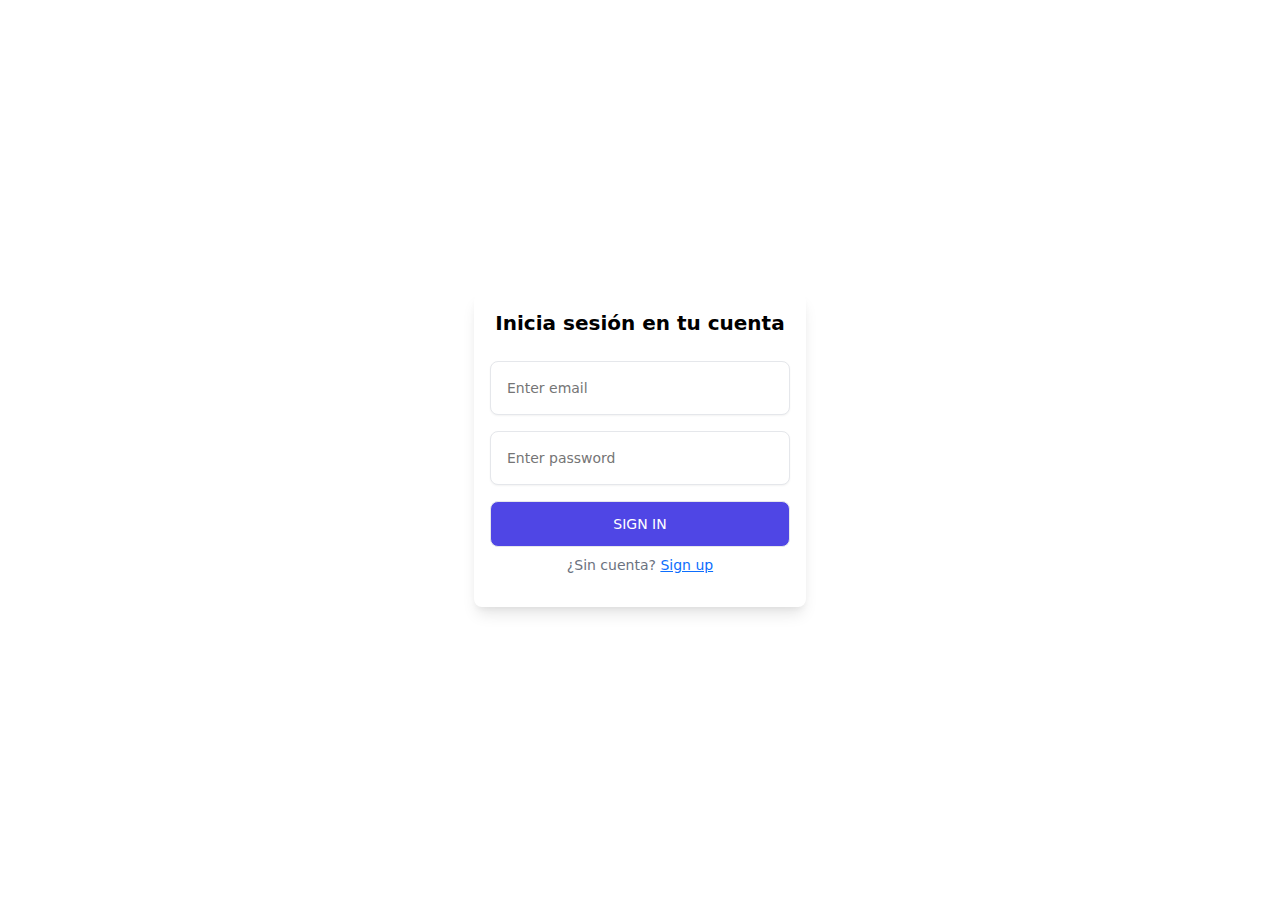
<file: index.html>
<!DOCTYPE html>
<html lang="en">
<head>
  <meta charset="UTF-8">
  <meta name="viewport" content="width=device-width, initial-scale=1.0">
  <title>login</title>
  <link rel="stylesheet" href="login.css">
  <link href="https://cdn.jsdelivr.net/npm/bootstrap@5.3.3/dist/css/bootstrap.min.css" rel="stylesheet" integrity="sha384-QWTKZyjpPEjISv5WaRU9OFeRpok6YctnYmDr5pNlyT2bRjXh0JMhjY6hW+ALEwIH" crossorigin="anonymous">
</head>
<body>

  <form class="form" id="loginForm">
    <p class="form-title">Inicia sesión en tu cuenta</p>
    <div class="input-container">
      <input placeholder="Enter email" type="email" required>
    </div>
    <div class="input-container">
      <input placeholder="Enter password" type="password" required>
    </div>
    <button class="submit" type="submit" id="signInBtn">
      Sign in
    </button>

    <p class="signup-link">
      ¿Sin cuenta?
      <a href="#">Sign up</a>
    </p>
  </form>

  <script>
    // Añadir evento para el formulario al hacer clic en Sign in
    document.getElementById('loginForm').addEventListener('submit', function(event) {
      event.preventDefault(); // Evita el envío del formulario por defecto
      // Redirige a inicio.html
      window.location.href = 'inicio.html';
    });
  </script>

  <script src="https://cdn.jsdelivr.net/npm/bootstrap@5.3.3/dist/js/bootstrap.bundle.min.js" integrity="sha384-YvpcrYf0tY3lHB60NNkmXc5s9fDVZLESaAA55NDzOxhy9GkcIdslK1eN7N6jIeHz" crossorigin="anonymous"></script>
</body>
</html>
</file>
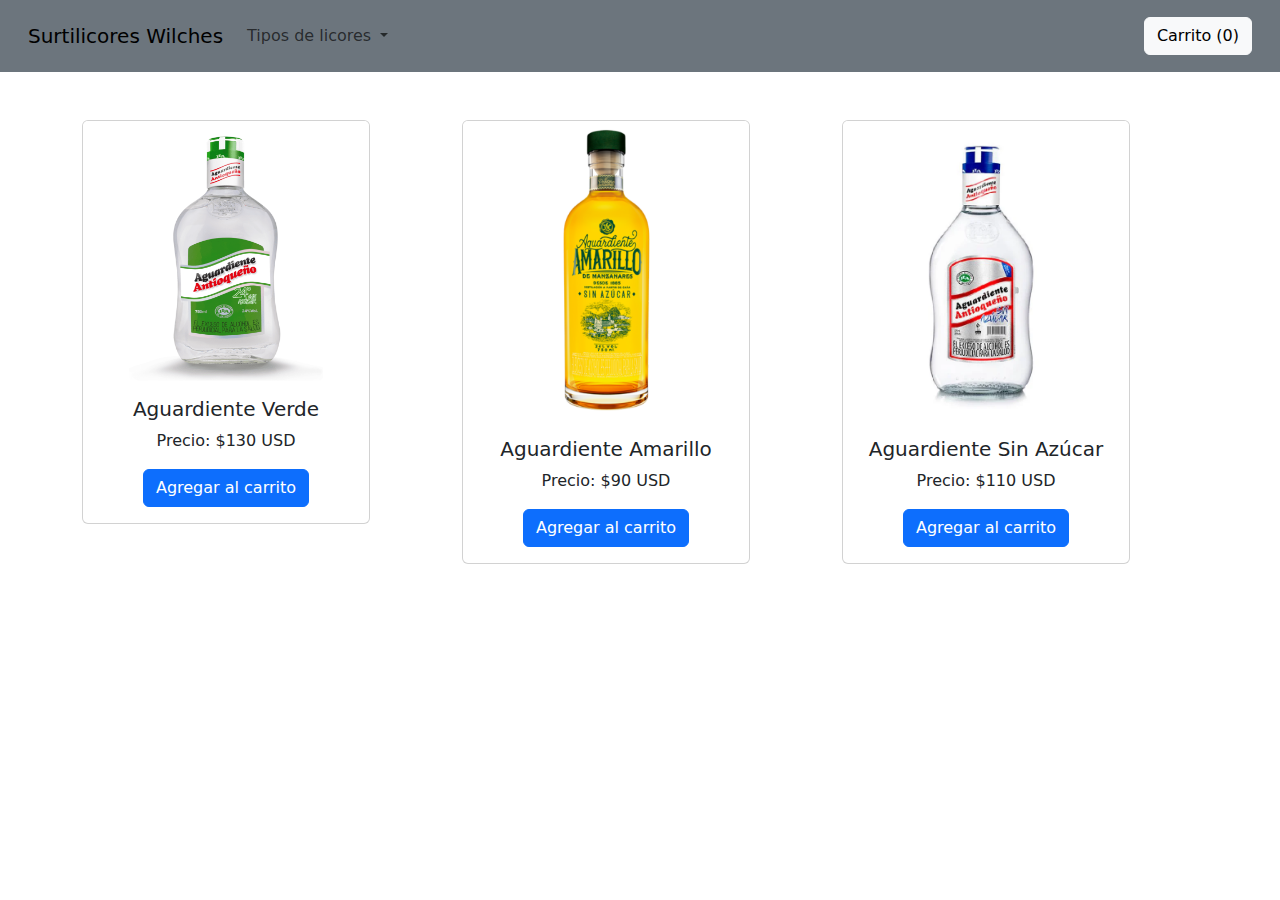
<file: aguardiente.html>
<!DOCTYPE html>
<html lang="en">
<head>
    <meta charset="UTF-8">
    <meta name="viewport" content="width=device-width, initial-scale=1.0">
    <title>Carrito de Compras</title>
    <link href="https://cdn.jsdelivr.net/npm/bootstrap@5.3.3/dist/css/bootstrap.min.css" rel="stylesheet">
    <script src="https://cdn.jsdelivr.net/npm/bootstrap@5.3.3/dist/js/bootstrap.bundle.min.js"></script>
    <link rel="stylesheet" href="styles.css">
</head>
<body>

    <!-- Navbar con carrito de compras -->
    <nav class="navbar navbar-expand-lg bg-secondary p-3">
        <div class="container-fluid">
            <a class="navbar-brand" href="inicio.html">Surtilicores Wilches</a>
            <button class="navbar-toggler" type="button" data-bs-toggle="collapse" data-bs-target="#navbarNavDropdown" aria-controls="navbarNavDropdown" aria-expanded="false" aria-label="Toggle navigation">
                <span class="navbar-toggler-icon"></span>
            </button>
            <div class="collapse navbar-collapse" id="navbarNavDropdown">
                <ul class="navbar-nav">
                    <li class="nav-item dropdown">
                        <a class="nav-link dropdown-toggle" href="whiky.html" role="button" data-bs-toggle="dropdown" aria-expanded="false">
                            Tipos de licores
                        </a>
                        <ul class="dropdown-menu">
                            <li><a class="dropdown-item" href="whisky.html">Whisky</a></li>
                            <li><a class="dropdown-item" href="cerveza.html">Cerveza</a></li>
                            <li><a class="dropdown-item" href="vodka.html">Vodka</a></li>
                            <li><a class="dropdown-item" href="aguardiente.html">Aguardiente</a></li>
                        </ul>
                    </li>
                </ul>
                <div class="ms-auto">
                    <!-- Carrito de compras -->
                    <button type="button" class="btn btn-light" data-bs-toggle="modal" data-bs-target="#cartModal">
                        <i class="bi bi-cart"></i> Carrito (<span id="cart-count">0</span>)
                    </button>
                </div>
            </div>
        </div>
    </nav>

    <!-- Modal del carrito de compras -->
    <div class="modal fade" id="cartModal" tabindex="-1" aria-labelledby="cartModalLabel" aria-hidden="true">
        <div class="modal-dialog">
            <div class="modal-content">
                <div class="modal-header">
                    <h5 class="modal-title" id="cartModalLabel">Carrito de Compras</h5>
                    <button type="button" class="btn-close" data-bs-dismiss="modal" aria-label="Close"></button>
                </div>
                <div class="modal-body">
                    <ul id="cart-items" class="list-group">
                        <!-- Aquí se agregarán los productos -->
                    </ul>
                </div>
                <div class="modal-footer">
                    <button type="button" class="btn btn-secondary" data-bs-dismiss="modal">Cerrar</button>
                    <button type="button" class="btn btn-primary">Finalizar Compra</button>
                </div>
            </div>
        </div>
    </div>

    <!-- Productos -->
    <div class="container text-center mt-5">
        <div class="row">
            <!-- Producto 1 -->
            <div class="col">
                <div class="card" style="width: 18rem;">
                    <img src="IMAGENES/agua1438I.png" class="card-img-top" alt="Aguardiente Verde" height="260px">
                    <div class="card-body">
                        <h5 class="card-title">Aguardiente Verde</h5>
                        <p class="card-text">Precio: $130 USD</p>
                        <button class="btn btn-primary add-to-cart" data-name="Aguardiente Verde" data-price="130">Agregar al carrito</button>
                    </div>
                </div>
            </div>

            <!-- Producto 2 -->
            <div class="col">
                <div class="card" style="width: 18rem;">
                    <img src="IMAGENES/agua2Diseno-sin-titulo-4-1.png" class="card-img-top" alt="Aguardiente Amarillo" height="300px">
                    <div class="card-body">
                        <h5 class="card-title">Aguardiente Amarillo</h5>
                        <p class="card-text">Precio: $90 USD</p>
                        <button class="btn btn-primary add-to-cart" data-name="Aguardiente Amarillo" data-price="90">Agregar al carrito</button>
                    </div>
                </div>
            </div>

            <!-- Producto 3 -->
            <div class="col">
                <div class="card" style="width: 18rem;">
                    <img src="IMAGENES/agua3bebidas_alcoholicas_700x700.webp" class="card-img-top" alt="Aguardiente Sin Azúcar" height="300px">
                    <div class="card-body">
                        <h5 class="card-title">Aguardiente Sin Azúcar</h5>
                        <p class="card-text">Precio: $110 USD</p>
                        <button class="btn btn-primary add-to-cart" data-name="Aguardiente Sin Azúcar" data-price="110">Agregar al carrito</button>
                    </div>
                </div>
            </div>
        </div>
    </div>

    <!-- JavaScript para el carrito -->
    <script>
        // Variables del carrito
        let cartItems = [];
        const cartCount = document.getElementById('cart-count');
        const cartList = document.getElementById('cart-items');

        // Función para agregar productos al carrito
        document.querySelectorAll('.add-to-cart').forEach(button => {
            button.addEventListener('click', () => {
                const name = button.getAttribute('data-name');
                const price = button.getAttribute('data-price');

                // Añadir producto al carrito
                cartItems.push({ name, price });
                updateCart();
            });
        });

        // Función para actualizar el carrito
        function updateCart() {
            cartCount.textContent = cartItems.length;
            cartList.innerHTML = ''; // Limpiar lista

            // Añadir productos al modal del carrito
            cartItems.forEach(item => {
                const li = document.createElement('li');
                li.classList.add('list-group-item');
                li.textContent = `${item.name} - $${item.price} USD`;
                cartList.appendChild(li);
            });
        }
    </script>

</body>
</html>
</file>
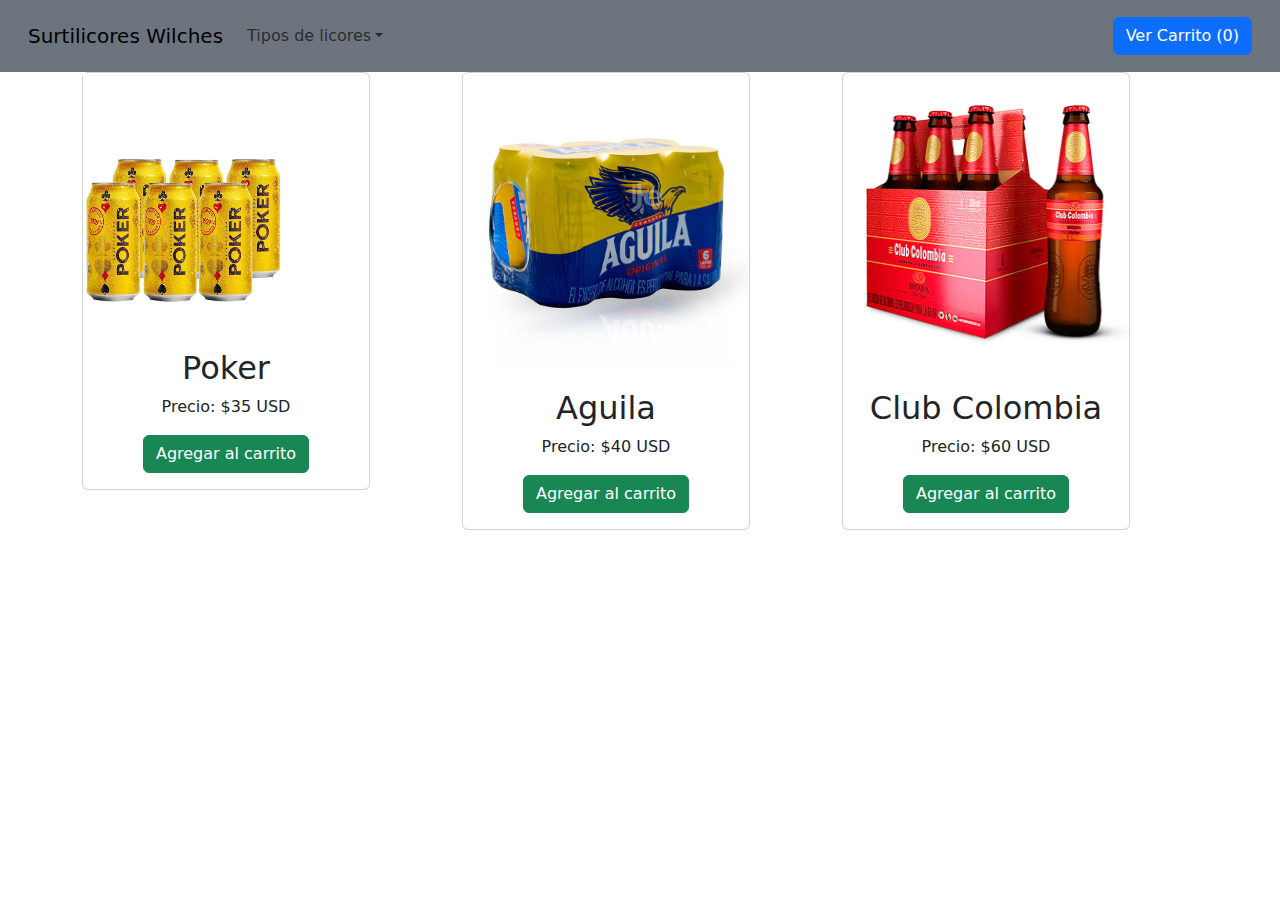
<file: cerveza.html>
<!DOCTYPE html>
<html lang="en">
<head>
    <meta charset="UTF-8">
    <meta name="viewport" content="width=device-width, initial-scale=1.0">
    <title>Surtilicores Wilches - Carrito de Compras</title>
    <link href="https://cdn.jsdelivr.net/npm/bootstrap@5.3.3/dist/css/bootstrap.min.css" rel="stylesheet" integrity="sha384-QWTKZyjpPEjISv5WaRU9OFeRpok6YctnYmDr5pNlyT2bRjXh0JMhjY6hW+ALEwIH" crossorigin="anonymous">
    <script src="https://cdn.jsdelivr.net/npm/bootstrap@5.3.3/dist/js/bootstrap.bundle.min.js" integrity="sha384-YvpcrYf0tY3lHB60NNkmXc5s9fDVZLESaAA55NDzOxhy9GkcIdslK1eN7N6jIeHz" crossorigin="anonymous"></script>
    <link rel="stylesheet" href="styles.css">
</head>
<body>
    <nav class="navbar navbar-expand-lg bg-secondary p-3">
        <div class="container-fluid">
            <a class="navbar-brand" href="inicio.html">Surtilicores Wilches</a>
            <button class="navbar-toggler" type="button" data-bs-toggle="collapse" data-bs-target="#navbarNavDropdown" aria-controls="navbarNavDropdown" aria-expanded="false" aria-label="Toggle navigation">
                <span class="navbar-toggler-icon"></span>
            </button>
            <div class="collapse navbar-collapse" id="navbarNavDropdown">
                <ul class="navbar-nav">
                    <li class="nav-item dropdown">
                        <a class="nav-link dropdown-toggle" href="whiky.html" role="button" data-bs-toggle="dropdown" aria-expanded="false">Tipos de licores</a>
                        <ul class="dropdown-menu">
                            <li><a class="dropdown-item" href="whiky.html">Whisky</a></li>
                            <li><a class="dropdown-item" href="cerveza.html">Cerveza</a></li>
                            <li><a class="dropdown-item" href="vodka.html">Vodka</a></li>
                            <li><a class="dropdown-item" href="aguardiente.html">Aguardiente</a></li>
                        </ul>
                    </li>
                </ul>
            </div>
            <!-- Botón del carrito -->
            <button class="btn btn-primary" onclick="mostrarCarrito()">Ver Carrito (<span id="cart-count">0</span>)</button>
        </div>
    </nav>

    <div class="container text-center">
        <div class="row">
            <!-- Producto 1 -->
            <div class="col">
                <div class="card" style="width: 18rem;">
                    <img class="img2" src="IMAGENES/1unnamed.jpg" class="card-img-top" alt="Poker" height="260px" width="200px">
                    <div class="card-body">
                        <h2 class="card-title">Poker</h2>
                        <p class="card-text">Precio: $35 USD</p>
                        <button class="btn btn-success" onclick="agregarAlCarrito('Poker', 35)">Agregar al carrito</button>
                    </div>
                </div>
            </div>
            <!-- Producto 2 -->
            <div class="col">
                <div class="card" style="width: 18rem;">
                    <img src="IMAGENES/2Cerveza-Aguila-Six-Pack.jpg" class="card-img-top" alt="Aguila" height="300px" width="300px">
                    <div class="card-body">
                        <h2 class="card-title">Aguila</h2>
                        <p class="card-text">Precio: $40 USD</p>
                        <button class="btn btn-success" onclick="agregarAlCarrito('Aguila', 40)">Agregar al carrito</button>
                    </div>
                </div>
            </div>
            <!-- Producto 3 -->
            <div class="col">
                <div class="card" style="width: 18rem;">
                    <img src="IMAGENES/3.370209-CERVEZA-CLUB-COL-ROJA-BOT-SIXPACK-330.png" class="card-img-top" alt="Club Colombia" height="300px" width="300px">
                    <div class="card-body">
                        <h2 class="card-title">Club Colombia</h2>
                        <p class="card-text">Precio: $60 USD</p>
                        <button class="btn btn-success" onclick="agregarAlCarrito('Club Colombia', 60)">Agregar al carrito</button>
                    </div>
                </div>
            </div>
        </div>
    </div>

    <!-- Modal del carrito de compras -->
    <div class="modal fade" id="cartModal" tabindex="-1" aria-labelledby="cartModalLabel" aria-hidden="true">
        <div class="modal-dialog">
            <div class="modal-content">
                <div class="modal-header">
                    <h5 class="modal-title" id="cartModalLabel">Carrito de Compras</h5>
                    <button type="button" class="btn-close" data-bs-dismiss="modal" aria-label="Close"></button>
                </div>
                <div class="modal-body">
                    <ul id="cart-items" class="list-group"></ul>
                    <p>Total: $<span id="cart-total">0</span> USD</p>
                </div>
                <div class="modal-footer">
                    <button type="button" class="btn btn-secondary" data-bs-dismiss="modal">Cerrar</button>
                    <button type="button" class="btn btn-primary" onclick="checkout()">Finalizar compra</button>
                </div>
            </div>
        </div>
    </div>

    <script>
        // Carrito de compras
        let carrito = [];
        let total = 0;

        function agregarAlCarrito(producto, precio) {
            carrito.push({ producto, precio });
            total += precio;
            document.getElementById('cart-count').innerText = carrito.length;
            alert(producto + ' ha sido agregado al carrito.');
        }

        function mostrarCarrito() {
            let cartItems = document.getElementById('cart-items');
            cartItems.innerHTML = '';
            carrito.forEach(item => {
                let li = document.createElement('li');
                li.classList.add('list-group-item');
                li.innerText = `${item.producto} - $${item.precio} USD`;
                cartItems.appendChild(li);
            });
            document.getElementById('cart-total').innerText = total;
            new bootstrap.Modal(document.getElementById('cartModal')).show();
        }

        function checkout() {
            if (carrito.length > 0) {
                alert('Compra finalizada. ¡Gracias por su compra!');
                carrito = [];
                total = 0;
                document.getElementById('cart-count').innerText = 0;
                document.getElementById('cart-total').innerText = 0;
                document.getElementById('cart-items').innerHTML = '';
            } else {
                alert('El carrito está vacío.');
            }
        }
    </script>
</body>
</html>
</file>
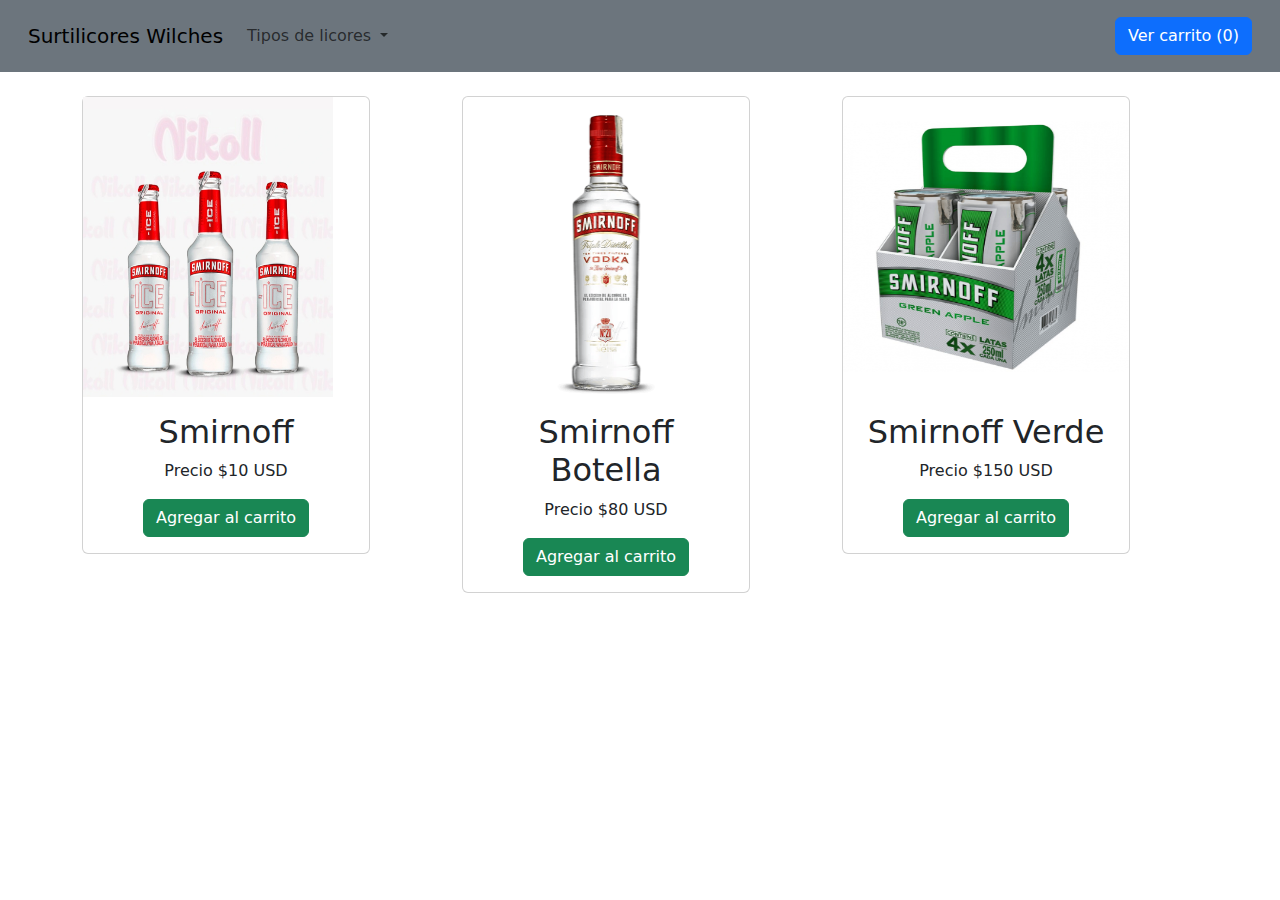
<file: vodka.html>
<!DOCTYPE html>
<html lang="en">
<head>
    <meta charset="UTF-8">
    <meta name="viewport" content="width=device-width, initial-scale=1.0">
    <title>Surtilicores Wilches</title>
    <link href="https://cdn.jsdelivr.net/npm/bootstrap@5.3.3/dist/css/bootstrap.min.css" rel="stylesheet">
    <script src="https://cdn.jsdelivr.net/npm/bootstrap@5.3.3/dist/js/bootstrap.bundle.min.js"></script>
    <link rel="stylesheet" href="styles.css">
</head>
<body>
    <!-- Navbar -->
    <nav class="navbar navbar-expand-lg bg-secondary p-3">
        <div class="container-fluid">
          <a class="navbar-brand" href="inicio.html">Surtilicores Wilches</a>
          <button class="navbar-toggler" type="button" data-bs-toggle="collapse" data-bs-target="#navbarNavDropdown">
            <span class="navbar-toggler-icon"></span>
          </button>
          <div class="collapse navbar-collapse" id="navbarNavDropdown">
            <ul class="navbar-nav">
              <li class="nav-item dropdown">
                <a class="nav-link dropdown-toggle" href="#" role="button" data-bs-toggle="dropdown">
                  Tipos de licores
                </a>
                <ul class="dropdown-menu">
                  <li><a class="dropdown-item" href="whiky.html">Whisky</a></li>
                  <li><a class="dropdown-item" href="cerveza.html">Cerveza</a></li>
                  <li><a class="dropdown-item" href="vodka.html">Vodka</a></li>
                  <li><a class="dropdown-item" href="aguardiente.html">Aguardiente</a></li>
                </ul>
              </li>
            </ul>
          </div>
          <button class="btn btn-primary" data-bs-toggle="modal" data-bs-target="#cartModal">
            Ver carrito (<span id="cart-count">0</span>)
          </button>
        </div>
      </nav>

      <!-- Productos -->
      <div class="container text-center mt-4">
        <div class="row">
          <div class="col">
            <div class="card" style="width: 18rem;">
              <img class="img2" src="IMAGENES/esIMG_20230425_152349_381.jpg" class="card-img-top" alt="" height="300px" width="250px">
              <div class="card-body">
                <h2>Smirnoff</h2>
                <p>Precio $10 USD</p>
                <button class="btn btn-success" onclick="addToCart('Smirnoff', 10)">Agregar al carrito</button>
              </div>
            </div>
          </div>
          <div class="col">
            <div class="card" style="width: 18rem;">
              <img src="IMAGENES/es002026-Smirnoff-Red-Label-375ml.png" class="card-img-top" alt="" height="300px" width="300px">
              <div class="card-body">
                <h2>Smirnoff Botella</h2>
                <p>Precio $80 USD</p>
                <button class="btn btn-success" onclick="addToCart('Smirnoff Botella', 80)">Agregar al carrito</button>
              </div>
            </div>
          </div>
          <div class="col">
            <div class="card" style="width: 18rem;">
              <img src="IMAGENES/esvodka-smirnoff-ice-green-lata-250-ml-4.jpg" class="card-img-top" alt="" height="300px" width="300px">
              <div class="card-body">
                <h2>Smirnoff Verde</h2>
                <p>Precio $150 USD</p>
                <button class="btn btn-success" onclick="addToCart('Smirnoff Verde', 150)">Agregar al carrito</button>
              </div>
            </div>
          </div>
        </div>
      </div>

      <!-- Modal del carrito -->
      <div class="modal fade" id="cartModal" tabindex="-1" aria-labelledby="cartModalLabel" aria-hidden="true">
        <div class="modal-dialog">
          <div class="modal-content">
            <div class="modal-header">
              <h5 class="modal-title" id="cartModalLabel">Carrito de Compras</h5>
              <button type="button" class="btn-close" data-bs-dismiss="modal" aria-label="Close"></button>
            </div>
            <div class="modal-body">
              <ul id="cart-items" class="list-group mb-3"></ul>
              <h5>Total: $<span id="total-price">0</span> USD</h5>
            </div>
            <div class="modal-footer">
              <button type="button" class="btn btn-secondary" data-bs-dismiss="modal">Cerrar</button>
              <button type="button" class="btn btn-primary">Pagar</button>
            </div>
          </div>
        </div>
      </div>

      <script>
        let cart = [];
        let totalPrice = 0;

        function addToCart(product, price) {
          cart.push({ product, price });
          totalPrice += price;
          updateCart();
        }

        function updateCart() {
          const cartItems = document.getElementById('cart-items');
          const totalElement = document.getElementById('total-price');
          const cartCount = document.getElementById('cart-count');

          cartItems.innerHTML = '';
          cart.forEach(item => {
            const li = document.createElement('li');
            li.classList.add('list-group-item');
            li.textContent = `${item.product} - $${item.price} USD`;
            cartItems.appendChild(li);
          });

          totalElement.textContent = totalPrice;
          cartCount.textContent = cart.length;
        }
      </script>
</body>
</html>
</file>
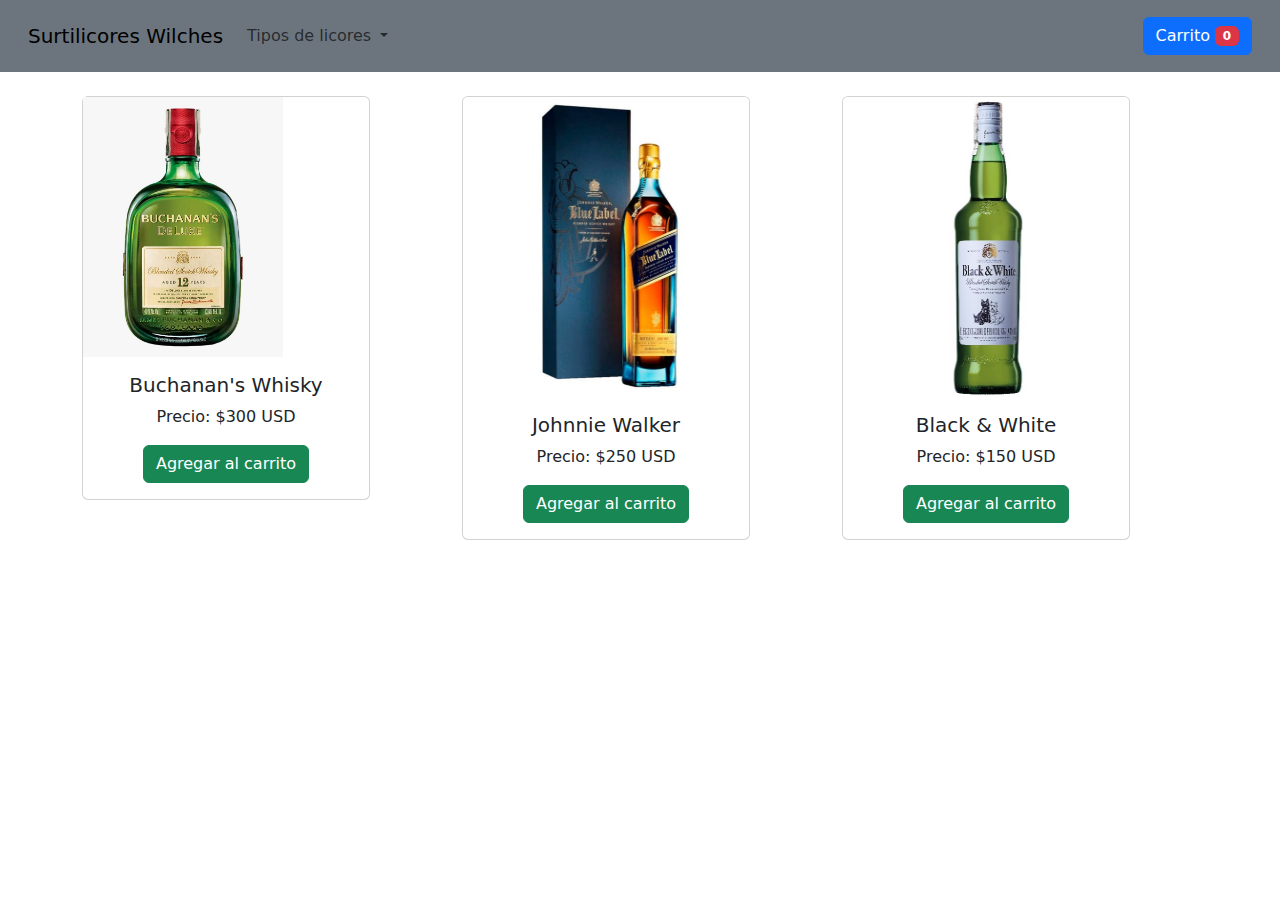
<file: whiky.html>
<!DOCTYPE html>
<html lang="en">

<head>
    <meta charset="UTF-8">
    <meta name="viewport" content="width=device-width, initial-scale=1.0">
    <title>Document</title>
    <link href="https://cdn.jsdelivr.net/npm/bootstrap@5.3.3/dist/css/bootstrap.min.css" rel="stylesheet"
        integrity="sha384-QWTKZyjpPEjISv5WaRU9OFeRpok6YctnYmDr5pNlyT2bRjXh0JMhjY6hW+ALEwIH" crossorigin="anonymous">
    <script src="https://cdn.jsdelivr.net/npm/bootstrap@5.3.3/dist/js/bootstrap.bundle.min.js"
        integrity="sha384-YvpcrYf0tY3lHB60NNkmXc5s9fDVZLESaAA55NDzOxhy9GkcIdslK1eN7N6jIeHz" crossorigin="anonymous">
    </script>
    <link rel="stylesheet" href="styles.css">
</head>

<body>

    <!-- Navbar -->
    <nav class="navbar navbar-expand-lg bg-secondary p-3">
        <div class="container-fluid">
            <a class="navbar-brand" href="inicio.html">Surtilicores Wilches</a>
            <button class="navbar-toggler" type="button" data-bs-toggle="collapse" data-bs-target="#navbarNavDropdown"
                aria-controls="navbarNavDropdown" aria-expanded="false" aria-label="Toggle navigation">
                <span class="navbar-toggler-icon"></span>
            </button>
            <div class="collapse navbar-collapse" id="navbarNavDropdown">
                <ul class="navbar-nav">
                    <li class="nav-item dropdown">
                        <a class="nav-link dropdown-toggle" href="whiky.html" role="button" data-bs-toggle="dropdown"
                            aria-expanded="false">
                            Tipos de licores
                        </a>
                        <ul class="dropdown-menu">
                            <li><a class="dropdown-item" href="whiky.html">Whisky</a></li>
                            <li><a class="dropdown-item" href="cerveza.html">Cerveza</a></li>
                            <li><a class="dropdown-item" href="vodka.html">Vodka</a></li>
                            <li><a class="dropdown-item" href="aguardiente.html">Aguardiente</a></li>
                        </ul>
                    </li>
                </ul>
            </div>

            <!-- Carrito de compras -->
            <button class="btn btn-primary position-relative" data-bs-toggle="modal" data-bs-target="#carritoModal">
                Carrito <span class="badge bg-danger" id="cart-count">0</span>
            </button>
        </div>
    </nav>

    <!-- Modal para mostrar los productos en el carrito -->
    <div class="modal fade" id="carritoModal" tabindex="-1" aria-labelledby="carritoModalLabel" aria-hidden="true">
        <div class="modal-dialog">
            <div class="modal-content">
                <div class="modal-header">
                    <h5 class="modal-title" id="carritoModalLabel">Carrito de Compras</h5>
                    <button type="button" class="btn-close" data-bs-dismiss="modal" aria-label="Close"></button>
                </div>
                <div class="modal-body">
                    <ul id="cart-items" class="list-group">
                        <!-- Aquí se agregarán los productos -->
                    </ul>
                </div>
                <div class="modal-footer">
                    <button type="button" class="btn btn-secondary" data-bs-dismiss="modal">Cerrar</button>
                    <button type="button" class="btn btn-primary">Finalizar Compra</button>
                </div>
            </div>
        </div>
    </div>

    <!-- Productos -->
    <div class="container text-center mt-4">
        <div class="row">
            <div class="col">
                <div class="card" style="width: 18rem;">
                    <img class="img2" src="IMAGENES/whisky-buchanan-s-1-lt.jpg" class="card-img-top" alt="" height="260px" width="200px">
                    <div class="card-body">
                        <h5 class="card-title">Buchanan's Whisky</h5>
                        <p class="card-text">Precio: $300 USD</p>
                        <button class="btn btn-success" onclick="addToCart('Buchanan\'s Whisky', 300)">Agregar al carrito</button>
                    </div>
                </div>
            </div>
            <div class="col">
                <div class="card" style="width: 18rem;">
                    <img src="IMAGENES/727.jpg" class="card-img-top" alt="" height="300px" width="300px">
                    <div class="card-body">
                        <h5 class="card-title">Johnnie Walker</h5>
                        <p class="card-text">Precio: $250 USD</p>
                        <button class="btn btn-success" onclick="addToCart('Johnnie Walker', 250)">Agregar al carrito</button>
                    </div>
                </div>
            </div>
            <div class="col">
                <div class="card" style="width: 18rem;">
                    <img src="IMAGENES/2598.jpg" class="card-img-top" alt="" height="300px" width="300px">
                    <div class="card-body">
                        <h5 class="card-title">Black & White</h5>
                        <p class="card-text">Precio: $150 USD</p>
                        <button class="btn btn-success" onclick="addToCart('Black & White', 150)">Agregar al carrito</button>
                    </div>
                </div>
            </div>
        </div>
    </div>

    <script>
        let cart = [];
        const cartCountElement = document.getElementById('cart-count');
        const cartItemsElement = document.getElementById('cart-items');

        function addToCart(product, price) {
            cart.push({ product, price });
            updateCartUI();
        }

        function updateCartUI() {
            // Actualiza el número de productos en el carrito
            cartCountElement.textContent = cart.length;

            // Limpia el contenido anterior
            cartItemsElement.innerHTML = '';

            // Agrega cada producto al modal del carrito
            cart.forEach((item, index) => {
                const li = document.createElement('li');
                li.classList.add('list-group-item');
                li.innerHTML = `
                    ${item.product} - $${item.price} USD
                    <button class="btn btn-danger btn-sm float-end" onclick="removeFromCart(${index})">Eliminar</button>
                `;
                cartItemsElement.appendChild(li);
            });
        }

        function removeFromCart(index) {
            cart.splice(index, 1); // Elimina el producto del carrito
            updateCartUI();
        }
    </script>

</body>

</html>
</file>
<file: login.css>
body {
    display: flex;
    justify-content: center;
    align-items: center;
    height: 100vh;
    background-color: #f0f0f0; /* Color de fondo para darle un toque más visual */
    margin: 0;
    background-image: url(https://img.freepik.com/foto-gratis/celebracion-oktoberfest-mucha-cerveza_23-2151646768.jpg?t=st=1727879628~exp=1727883228~hmac=7020db2d9eb54959732f2bc3f3cb47c9df6806bf2b218093d493fb6d4b57b659&w=900);
}

.form {
    background-color: #fff;
    display: block;
    padding: 1rem;
    max-width: 350px;
    border-radius: 0.5rem;
    box-shadow: 0 10px 15px -3px rgba(0, 0, 0, 0.1), 0 4px 6px -2px rgba(0, 0, 0, 0.05);
}
  
  .form-title {
    font-size: 1.25rem;
    line-height: 1.75rem;
    font-weight: 600;
    text-align: center;
    color: #000;
  }
  
  .input-container {
    position: relative;
  }
  
  .input-container input, .form button {
    outline: none;
    border: 1px solid #e5e7eb;
    margin: 8px 0;
  }
  
  .input-container input {
    background-color: #fff;
    padding: 1rem;
    padding-right: 3rem;
    font-size: 0.875rem;
    line-height: 1.25rem;
    width: 300px;
    border-radius: 0.5rem;
    box-shadow: 0 1px 2px 0 rgba(0, 0, 0, 0.05);
  }
  
  .input-container span {
    display: grid;
    position: absolute;
    top: 0;
    bottom: 0;
    right: 0;
    padding-left: 1rem;
    padding-right: 1rem;
    place-content: center;
  }
  
  .input-container span svg {
    color: #9CA3AF;
    width: 1rem;
    height: 1rem;
  }
  
  .submit {
    display: block;
    padding-top: 0.75rem;
    padding-bottom: 0.75rem;
    padding-left: 1.25rem;
    padding-right: 1.25rem;
    background-color: #4F46E5;
    color: #ffffff;
    font-size: 0.875rem;
    line-height: 1.25rem;
    font-weight: 500;
    width: 100%;
    border-radius: 0.5rem;
    text-transform: uppercase;
  }
  
  .signup-link {
    color: #6B7280;
    font-size: 0.875rem;
    line-height: 1.25rem;
    text-align: center;
  }
  
  .signup-link a {
    text-decoration: underline;
  }
</file>
<file: styles.css>
.button {
    all: unset;
    display: flex;
    align-items: center;
    position: relative;
    padding: 0.6em 2em;
    border: mediumspringgreen solid 0.15em;
    border-radius: 0.25em;
    color: mediumspringgreen;
    font-size: 1.5em;
    font-weight: 600;
    cursor: pointer;
    overflow: hidden;
    transition: border 300ms, color 300ms;
    user-select: none;
  }
  
  .button p {
    z-index: 1;
  }
  
  .button:hover {
    color: #212121;
  }
  
  .button:active {
    border-color: teal;
  }
  
  .button::after, .button::before {
    content: "";
    position: absolute;
    width: 9em;
    aspect-ratio: 1;
    background: mediumspringgreen;
    opacity: 50%;
    border-radius: 50%;
    transition: transform 500ms, background 300ms;
  }
  
  .button::before {
    left: 0;
    transform: translateX(-8em);
  }
  
  .button::after {
    right: 0;
    transform: translateX(8em);
  }
  
  .button:hover:before {
    transform: translateX(-1em);
  }
  
  .button:hover:after {
    transform: translateX(1em);
  }
  
  .button:active:before,
  .button:active:after {
    background: teal;
  }
</file>
